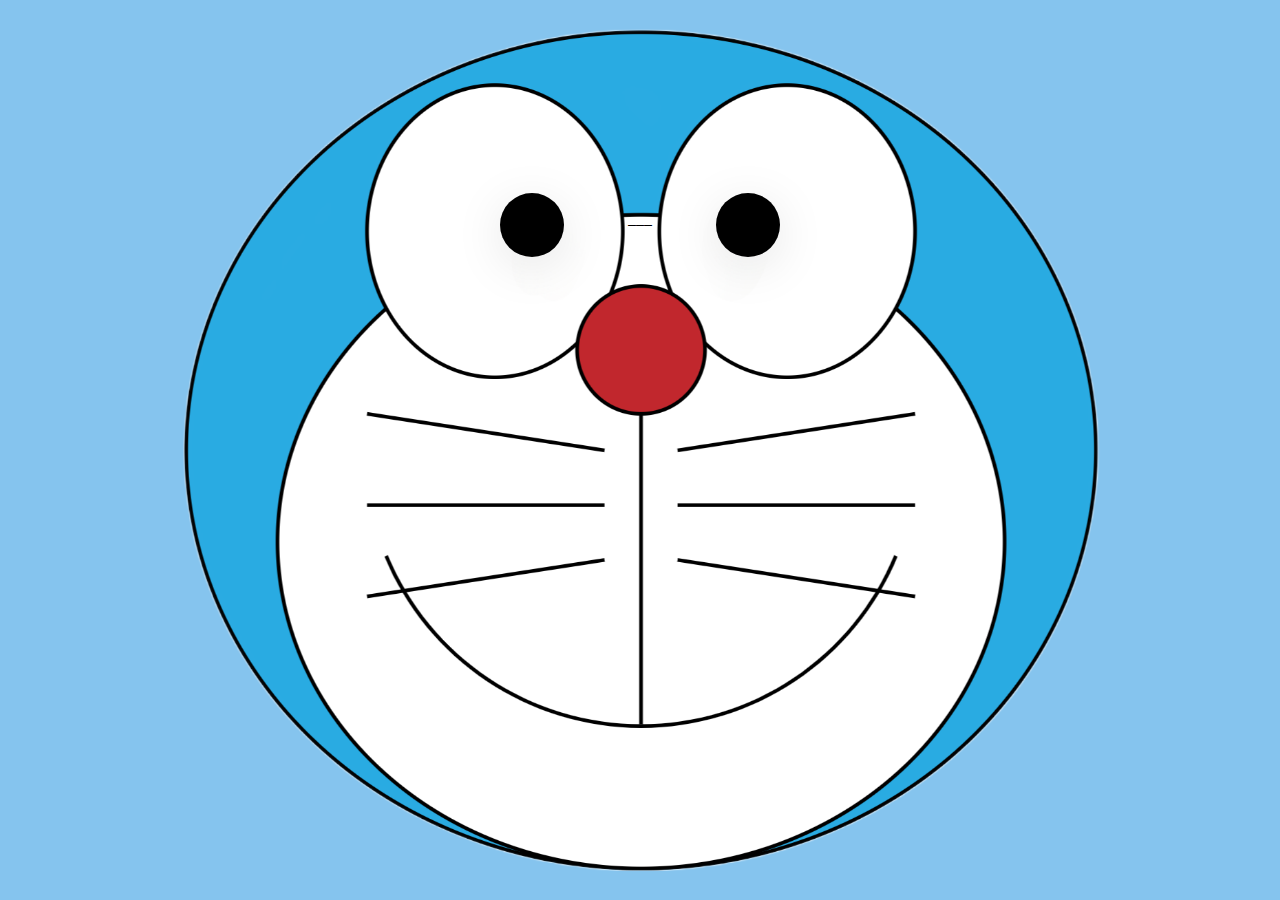
<file: index.html>
<!DOCTYPE html>
<html lang="en">
<head>
    <meta charset="UTF-8">
    <meta http-equiv="X-UA-Compatible" content="IE=edge">
    <meta name="viewport" content="width=device-width, initial-scale=1.0">
    <title>Doraemon Eyes</title>
    <link rel="stylesheet" href="style.css">
</head>
<body>
    <div class="dorapic">
        <div class="center-div" id="pic">
            <!-- Add the eye-container to wrap the face and eye divs -->
            <div class="eye-container">
                <div class="face">
                    <div class="layer">
                        <div class="eye">
                            <div class="pupil"></div>
                        </div>
                    </div>
                    <div id="space">⎯⎯⎯</div>
                    <div class="layer">
                        <div class="eye">
                            <div class="pupil"></div>
                        </div>
                    </div>
                </div>
            </div>
        </div>
    </div>
    <script src="index.js"></script>
</body>

</html>
</file>
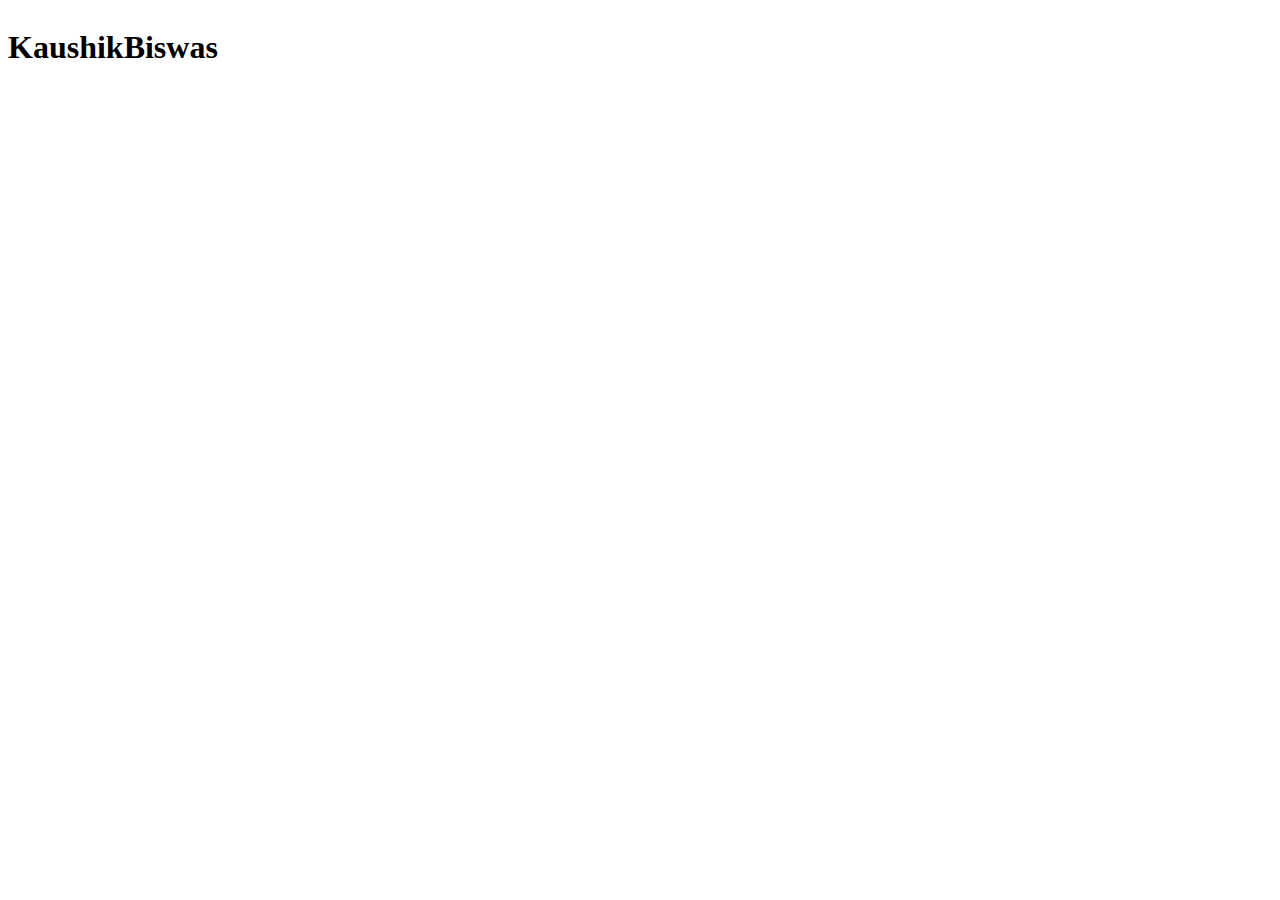
<file: test.html>
<!DOCTYPE html>
<html lang="en">
<head>
    <meta charset="UTF-8">
    <meta http-equiv="X-UA-Compatible" content="IE=edge">
    <meta name="viewport" content="width=device-width, initial-scale=1.0">
    <title>Document</title>
</head>
<body>
    <div class="z" style="display: flex;">
        <div class="a">
            <h1> Kaushik </h1>
        </div>
        <div class="b">
            <h1> Biswas </h1>
        </div>
    </div>
</body>
</html>
</file>
<file: style.css>
* {
    margin: 0;
    padding: 0;
    box-sizing: border-box;
    
}

body{
    
    width: 100vw;
    height: 100vh;
    display: flex;
    justify-content: center;
    align-items: center;
    background-color: rgb(133, 196, 238);
}
.dorapic {
    width: 100vw;
    height: 100vh;
    background-image: url('dora.png');
    background-size: contain;
    background-repeat: no-repeat;
    background-position: center;
    position: relative;
}

/* Add a class for the eye container to position it absolutely */
.eye-container {
    position: absolute;
    top: 25%;
    left: 50%;
    transform: translate(-50%, -50%);
}


.face{
    /* width: 600px;
    height: 550px; */
    /* background-color:#fff; */
    border-radius: 50%;
    display: flex;
    justify-content: space-around;
    align-items: center;
    /* box-shadow: rgba(0, 0, 0, 0.35) 0px 5px 15px; */
}

.eye{
    width: 15vw;
    height: 15vw;
    /* background-color: #fff; */
    border-radius: 50%;
    display: flex;
    justify-content: space-around;
    align-items: center;
    /* box-shadow: rgba(50, 50, 93, 0.25) 0px 50px 100px -20px, rgba(0, 0, 0, 0.3) 0px 30px 60px -30px; */
    overflow: hidden;
}
.pupil{
    width: 5vw;
    height: 5vw;
    background-color: black;
    border-radius: 50%;
    box-shadow: rgba(0, 0, 0, 0.1) 0 10px 50px;
}
</file>
